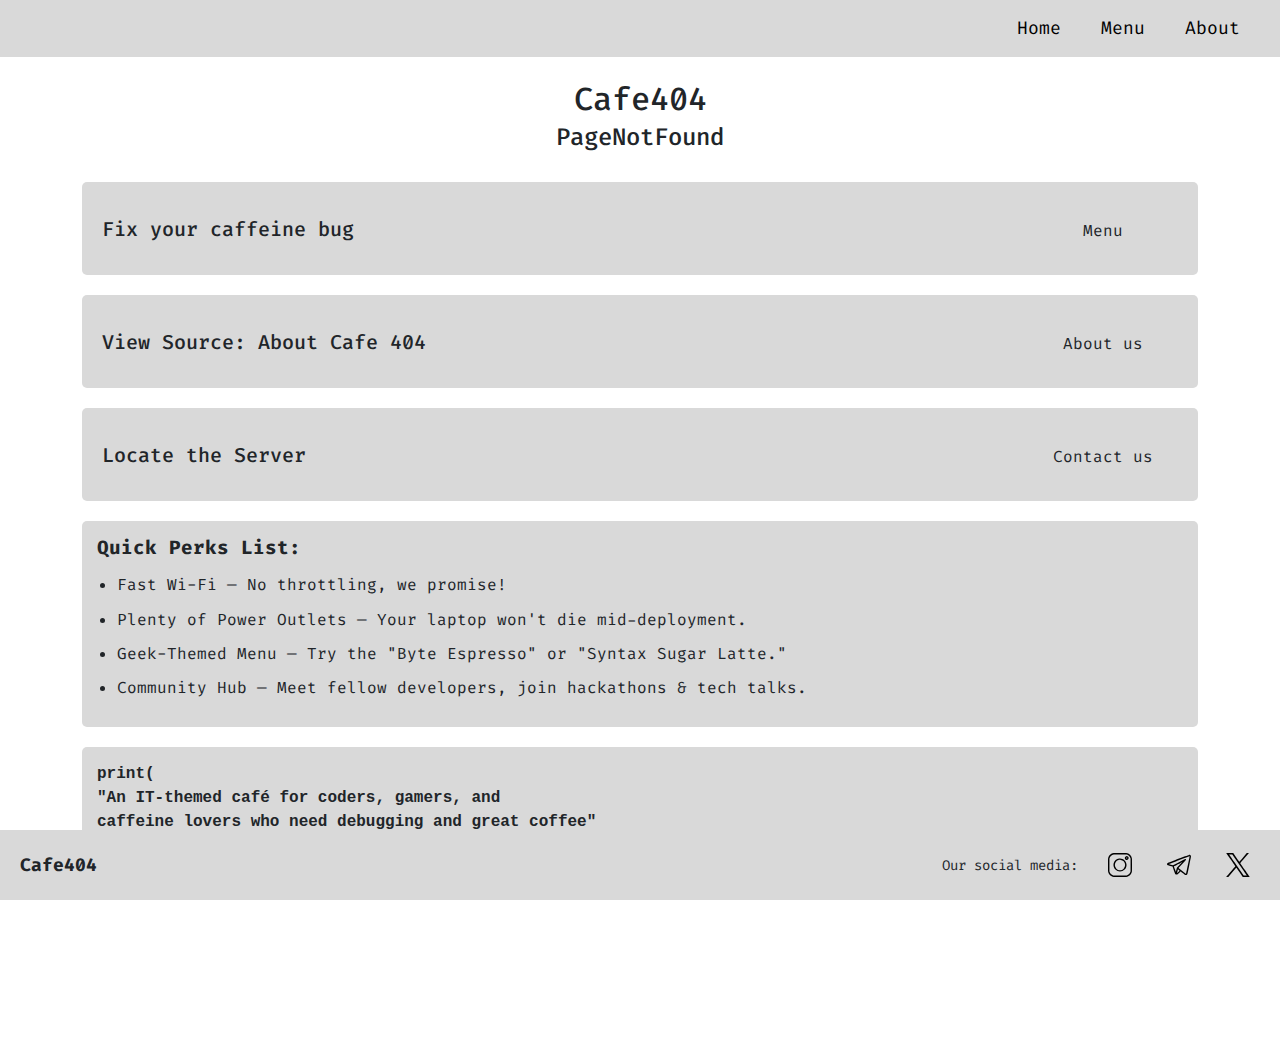
<file: index.html>
<!DOCTYPE html>
<html lang="en">
<head>
  <meta charset="UTF-8" />
  <meta name="viewport" content="width=device-width, initial-scale=1.0" />
  <meta name="description" content="Cafe404 - An IT-themed café for coders, gamers, and caffeine lovers." />
  <title>Cafe404 - Page Not Found</title>
  <link href="https://fonts.googleapis.com/css2?family=Fira+Code&display=swap" rel="stylesheet" />
  <link rel="stylesheet" href="css/style.css" />
  <link rel="icon" href="404.ico" type="image/x-icon" />
  <link href="https://cdn.jsdelivr.net/npm/bootstrap@5.3.0/dist/css/bootstrap.min.css" rel="stylesheet" />
</head>
<body>
  <nav class="mobile-nav">
    <input type="checkbox" id="menu-toggle" class="menu-toggle">
    <label for="menu-toggle" class="hamburger-menu">
      <span></span>
      <span></span>
      <span></span>
    </label>
    <div class="nav-links">
      <a href="index.html">Home</a>
      <a href="menu.html">Menu</a>
      <a href="about.html">About</a>
    </div>
  </nav>

  <header class="top-header">
    <a href="index.html" class="main-page-link">Cafe404</a>
  </header>

  <main class="content">
    <div class="container">
      <header class="page-header">
        <h1>Cafe404</h1>
        <h2 class="mb-4">PageNotFound</h2>
      </header>

      <div class="nav-card">
        <div class="tag-line">Fix your caffeine bug</div>
        <button class="btn mobile-btn" onclick="location.href='menu.html'">Menu</button>
      </div>

      <div class="nav-card">
        <div class="tag-line">View Source: About Cafe 404</div>
        <button class="btn mobile-btn" onclick="location.href='about.html'">About us</button>
      </div>

      <div class="nav-card">
        <div class="tag-line">Locate the Server</div>
        <button class="btn mobile-btn" onclick="location.href='contact.html'">Contact us</button>
      </div>

      <div class="quick-perks">
        <h3>Quick Perks List:</h3>
        <ul>
          <li>Fast Wi-Fi — No throttling, we promise!</li>
          <li>Plenty of Power Outlets — Your laptop won't die mid-deployment.</li>
          <li>Geek-Themed Menu — Try the "Byte Espresso" or "Syntax Sugar Latte."</li>
          <li>Community Hub — Meet fellow developers, join hackathons & tech talks.</li>
        </ul>
      </div>

      <pre class="code-block">
print(
"An IT-themed café for coders, gamers, and
caffeine lovers who need debugging and great coffee"
)       
      </pre>
    </div>
  </main>

  <footer class="footer">
    <div class="footer-logo">Cafe404</div>
    <div class="social-links">
      <span>Our social media:</span>
      <a href="#"> 
        <svg version="1.0" xmlns="http://www.w3.org/2000/svg" width="24" height="24" viewBox="0 0 512.000000 512.000000" preserveAspectRatio="xMidYMid meet">
          <g transform="translate(0.000000,512.000000) scale(0.100000,-0.100000)" fill="#000000" stroke="none">
            <path d="M1218 5109 c-167 -20 -364 -85 -514 -170 -388 -223 -644 -611 -693 -1052 -15 -133 -15 -2521 0 -2654 71 -643 579 -1151 1222 -1222 133 -15 2521 -15 2654 0 643 71 1151 579 1222 1222 15 133 15 2521 0 2654 -71 643 -579 1151 -1222 1222 -118 13 -2554 13 -2669 0z m2773 -321 c208 -57 368 -148 508 -289 141 -140 232 -300 290 -508 l26 -96 0 -1335 0 -1335 -26 -96 c-58 -208 -149 -368 -290 -508 -140 -141 -300 -232 -508 -290 l-96 -26 -1335 0 -1335 0 -96 26 c-208 58 -368 149 -508 290 -141 140 -232 300 -290 508 l-26 96 0 1335 0 1335 26 96 c58 208 149 368 289 508 166 166 385 276 615 310 33 5 645 8 1360 7 l1300 -1 96 -27z"/>
            <path d="M3945 4453 c-244 -34 -410 -271 -351 -501 41 -163 145 -266 307 -308 275 -70 545 179 499 460 -25 157 -140 289 -290 334 -44 13 -125 20 -165 15z m112 -319 c54 -34 63 -117 18 -164 -37 -38 -82 -47 -128 -25 -70 33 -85 125 -29 177 41 39 89 43 139 12z"/>
            <path d="M2367 3945 c-553 -76 -1020 -492 -1161 -1037 -124 -477 15 -981 368 -1334 550 -550 1422 -550 1972 0 550 550 550 1422 0 1972 -316 315 -739 459 -1179 399z m353 -300 c240 -36 444 -139 615 -310 431 -430 431 -1120 0 -1550 -430 -431 -1120 -431 -1550 0 -431 430 -431 1120 0 1550 249 249 591 363 935 310z"/>
          </g>
        </svg>
      </a>
      <a href="#">
        <svg version="1.0" xmlns="http://www.w3.org/2000/svg" width="24" height="24" viewBox="0 0 512.000000 512.000000" preserveAspectRatio="xMidYMid meet">
          <g transform="translate(0.000000,512.000000) scale(0.100000,-0.100000)" fill="#000000" stroke="none">
            <path d="M4665 4716 c-27 -8 -403 -149 -835 -314 -432 -165 -1413 -539 -2180 -832 -767 -293 -1424 -546 -1459 -563 -69 -33 -140 -96 -166 -146 -25 -50 -30 -121 -11 -179 21 -62 97 -137 176 -174 30 -14 265 -86 522 -159 l467 -134 251 -720 c166 -475 264 -739 286 -777 43 -70 111 -132 184 -167 48 -23 68 -26 155 -26 84 0 109 4 152 24 83 37 122 69 423 346 156 143 286 260 291 260 4 0 189 -146 411 -325 221 -178 425 -339 451 -357 109 -74 272 -93 379 -45 90 39 176 138 213 242 9 25 179 846 378 1825 328 1618 361 1789 361 1875 -1 162 -56 260 -180 321 -78 38 -186 48 -269 25z m143 -298 c7 -7 12 -26 12 -43 0 -52 -720 -3588 -738 -3624 -46 -94 -70 -82 -420 199 -957 769 -1187 957 -1187 967 0 6 349 381 775 834 426 452 783 835 793 850 24 37 24 110 0 152 -20 35 -92 77 -131 77 -26 0 -141 -58 -1660 -834 l-972 -497 -450 128 c-247 70 -450 130 -450 133 0 3 289 115 643 249 353 135 847 323 1097 419 250 95 595 227 765 292 361 138 1823 695 1845 703 27 10 66 7 78 -5z m-1645 -1320 c-200 -210 -1037 -1104 -1047 -1121 -8 -12 -60 -209 -117 -437 -56 -228 -104 -420 -108 -427 -3 -6 -97 250 -209 569 -111 320 -201 582 -200 583 5 4 962 492 1323 675 198 101 364 187 370 191 5 5 14 9 19 9 6 0 -8 -19 -31 -42z m-650 -1607 c92 -74 167 -137 166 -140 -1 -9 -530 -493 -534 -489 -2 2 37 165 86 363 48 198 91 370 94 383 3 13 9 22 13 20 4 -2 83 -63 175 -137z"/>
          </g>
        </svg>
      </a>
      <a href="#">
        <svg version="1.0" xmlns="http://www.w3.org/2000/svg" width="24" height="24" viewBox="0 0 512.000000 512.000000" preserveAspectRatio="xMidYMid meet">
          <g transform="translate(0.000000,512.000000) scale(0.100000,-0.100000)" fill="#000000" stroke="none">
            <path d="M75 5093 c10 -16 448 -653 973 -1418 525 -765 955 -1395 955 -1400 0 -6 -431 -512 -959 -1126 -527 -613 -965 -1123 -973 -1132 -13 -16 1 -17 206 -17 l220 0 849 987 c467 542 854 988 859 989 6 2 316 -442 689 -986 l679 -990 744 0 c705 0 743 1 734 18 -5 9 -460 672 -1010 1472 -550 800 -1001 1457 -1001 1460 0 4 418 492 929 1085 l928 1080 -215 3 c-177 2 -218 0 -231 -12 -9 -8 -374 -431 -811 -939 -437 -509 -798 -923 -802 -921 -4 3 -296 425 -649 939 l-642 935 -745 0 -744 0 17 -27z m2815 -2529 c855 -1224 1557 -2229 1558 -2235 3 -6 -118 -8 -334 -7 l-338 3 -1558 2228 c-857 1226 -1558 2231 -1558 2233 0 2 152 4 338 4 l337 -1 1555 -2225z"/>
          </g>
        </svg>
      </a>
    </div>
  </footer>
</body>
</html>
</file>
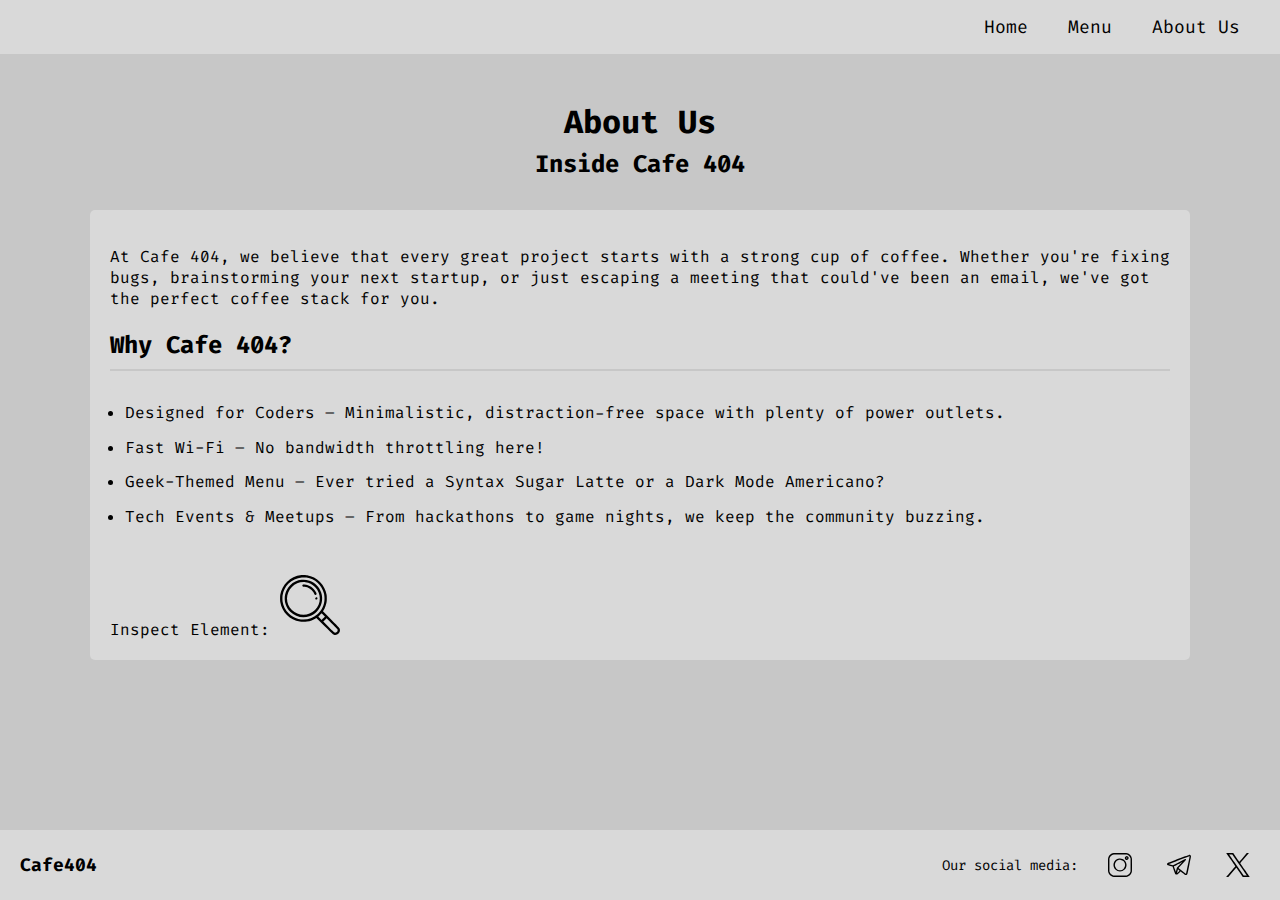
<file: about.html>
<!DOCTYPE html>
<html lang="en">
<head>
  <meta charset="UTF-8" />
  <meta name="viewport" content="width=device-width, initial-scale=1.0" />
  <meta name="description" content="Cafe404 - An IT-themed café for coders, gamers, and caffeine lovers." />
  <title>Cafe404 - About Us</title>
  <link href="https://fonts.googleapis.com/css2?family=Fira+Code&display=swap" rel="stylesheet">
  <link rel="stylesheet" href="css/style.css" />
  <link rel="icon" href="404.ico" type="image/x-icon" />
</head>
<body>
  <nav class="mobile-nav">
    <input type="checkbox" id="menu-toggle" class="menu-toggle">
    <label for="menu-toggle" class="hamburger-menu">
      <span></span>
      <span></span>
      <span></span>
    </label>
    <div class="nav-links">
      <a href="index.html">Home</a>
      <a href="menu.html">Menu</a>
      <a href="about.html">About Us</a>
    </div>
  </nav>

  <header class="top-header">
    <a href="index.html" class="main-page-link">Cafe404</a>
  </header>
  
  <div class="content">
    <div class="container">
      <div class="page-header">
        <h1>About Us</h1>
        <h2>Inside Cafe 404</h2>
      </div>
      
      <div class="menu-section">
        <p>
          At Cafe 404, we believe that every great project starts with
          a strong cup of coffee. Whether you're fixing bugs,
          brainstorming your next startup, or just escaping a meeting
          that could've been an email, we've got the perfect coffee
          stack for you.
        </p>
        
        <h2>Why Cafe 404?</h2>
        <ul class="quick-perks">
          <li>
            Designed for Coders – Minimalistic, distraction-free space with
            plenty of power outlets.
          </li>
          <li>
            Fast Wi-Fi – No bandwidth throttling here!
          </li>
          <li>
            Geek-Themed Menu – Ever tried a Syntax Sugar Latte or a Dark Mode
            Americano?
          </li>
          <li>
            Tech Events & Meetups – From hackathons to game nights, we keep
            the community buzzing.
          </li>
        </ul>
        
        <div class="inspect-element">
          Inspect Element:
          <span class="magnifier">
            <svg xmlns="http://www.w3.org/2000/svg" width="60" height="60" viewBox="0 0 512.000000 512.000000" preserveAspectRatio="xMidYMid meet">
              <g transform="translate(0.000000,512.000000) scale(0.100000,-0.100000)" fill="#000000" stroke="none">
                <path d="M1830 5114 c-514 -63 -902 -246 -1240 -584 -304 -304 -491 -669 -567 -1105 -24 -139 -24 -471 0 -610 76 -436 263 -801 567 -1105 304 -304 669 -491 1105 -567 139 -24 471 -24 610 0 275 48 530 142 733 270 l64 40 691 -691 c746 -744 729 -729 861 -753 265 -49 506 192 457 457 -24 132 -9 115 -753 861 l-691 691 40 64 c128 203 222 458 270 733 24 139 24 471 0 610 -76 436 -263 801 -567 1105 -302 303 -674 494 -1100 565 -91 16 -407 28 -480 19z m431 -214 c722 -109 1309 -641 1483 -1345 34 -138 45 -224 52 -383 22 -516 -206 -1046 -601 -1394 -452 -399 -1047 -546 -1630 -402 -319 79 -600 239 -835 474 -277 277 -448 617 -511 1015 -16 103 -16 407 0 510 63 398 234 738 511 1015 308 308 676 478 1135 524 66 7 316 -2 396 -14z m1433 -3189 l139 -140 -69 -73 c-38 -41 -102 -105 -142 -143 l-73 -69 -141 141 -140 141 138 140 c77 77 141 141 144 141 3 1 68 -62 144 -138z m1194 -1205 c23 -33 27 -50 27 -106 0 -54 -5 -73 -25 -103 -53 -78 -140 -111 -230 -87 -41 11 -90 57 -507 472 l-461 460 141 143 142 143 443 -442 c243 -242 455 -459 470 -480z"/>
                <path d="M1834 4710 c-361 -38 -704 -202 -963 -461 -431 -431 -579 -1063 -384 -1639 80 -237 208 -442 384 -619 431 -431 1063 -579 1639 -384 237 80 442 208 619 384 431 431 579 1063 384 1639 -160 474 -529 843 -1003 1003 -220 75 -450 101 -676 77z m350 -205 c309 -41 577 -174 802 -399 550 -550 550 -1422 0 -1972 -550 -550 -1422 -550 -1972 0 -550 550 -550 1422 0 1972 315 314 734 457 1170 399z"/>
                <path d="M1964 4311 c-32 -14 -64 -60 -64 -92 0 -38 44 -87 83 -93 18 -3 76 -10 129 -15 291 -32 551 -192 725 -446 12 -17 41 -71 66 -120 25 -50 54 -98 64 -106 47 -41 124 -24 148 34 17 42 8 81 -43 182 -191 381 -580 639 -997 660 -49 3 -100 1 -111 -4z"/>
                <path d="M3064 3210 c-32 -13 -64 -59 -64 -91 0 -40 46 -88 91 -95 31 -5 42 -1 70 24 28 25 34 37 34 72 0 35 -6 47 -33 71 -33 29 -60 35 -98 19z"/>
              </g>
            </svg>
          </span>
        </div>
      </div>
    </div>
  </div>

  <footer class="footer">
    <div class="footer-logo">Cafe404</div>
    <div class="social-links">
      <span>Our social media:</span>
      <a href="#">
        <svg xmlns="http://www.w3.org/2000/svg" width="24" height="24" viewBox="0 0 512 512" preserveAspectRatio="xMidYMid meet">
          <g transform="translate(0.000000,512.000000) scale(0.100000,-0.100000)" fill="#000000" stroke="none">
            <path d="M1218 5109 c-167 -20 -364 -85 -514 -170 -388 -223 -644 -611 -693 -1052 -15 -133 -15 -2521 0 -2654 71 -643 579 -1151 1222 -1222 133 -15 2521 -15 2654 0 643 71 1151 579 1222 1222 15 133 15 2521 0 2654 -71 643 -579 1151 -1222 1222 -118 13 -2554 13 -2669 0z m2773 -321 c208 -57 368 -148 508 -289 141 -140 232 -300 290 -508 l26 -96 0 -1335 0 -1335 -26 -96 c-58 -208 -149 -368 -290 -508 -140 -141 -300 -232 -508 -290 l-96 -26 -1335 0 -1335 0 -96 26 c-208 58 -368 149 -508 290 -141 140 -232 300 -290 508 l-26 96 0 1335 0 1335 26 96 c58 208 149 368 289 508 166 166 385 276 615 310 33 5 645 8 1360 7 l1300 -1 96 -27z"/>
            <path d="M3945 4453 c-244 -34 -410 -271 -351 -501 41 -163 145 -266 307 -308 275 -70 545 179 499 460 -25 157 -140 289 -290 334 -44 13 -125 20 -165 15z m112 -319 c54 -34 63 -117 18 -164 -37 -38 -82 -47 -128 -25 -70 33 -85 125 -29 177 41 39 89 43 139 12z"/>
            <path d="M2367 3945 c-553 -76 -1020 -492 -1161 -1037 -124 -477 15 -981 368 -1334 550 -550 1422 -550 1972 0 550 550 550 1422 0 1972 -316 315 -739 459 -1179 399z m353 -300 c240 -36 444 -139 615 -310 431 -430 431 -1120 0 -1550 -430 -431 -1120 -431 -1550 0 -431 430 -431 1120 0 1550 249 249 591 363 935 310z"/>
          </g>
        </svg>
      </a>
      <a href="#">
        <svg xmlns="http://www.w3.org/2000/svg" width="24" height="24" viewBox="0 0 512 512" preserveAspectRatio="xMidYMid meet">
          <g transform="translate(0.000000,512.000000) scale(0.100000,-0.100000)" fill="#000000" stroke="none">
            <path d="M4665 4716 c-27 -8 -403 -149 -835 -314 -432 -165 -1413 -539 -2180 -832 -767 -293 -1424 -546 -1459 -563 -69 -33 -140 -96 -166 -146 -25 -50 -30 -121 -11 -179 21 -62 97 -137 176 -174 30 -14 265 -86 522 -159 l467 -134 251 -720 c166 -475 264 -739 286 -777 43 -70 111 -132 184 -167 48 -23 68 -26 155 -26 84 0 109 4 152 24 83 37 122 69 423 346 156 143 286 260 291 260 4 0 189 -146 411 -325 221 -178 425 -339 451 -357 109 -74 272 -93 379 -45 90 39 176 138 213 242 9 25 179 846 378 1825 328 1618 361 1789 361 1875 -1 162 -56 260 -180 321 -78 38 -186 48 -269 25z m143 -298 c7 -7 12 -26 12 -43 0 -52 -720 -3588 -738 -3624 -46 -94 -70 -82 -420 199 -957 769 -1187 957 -1187 967 0 6 349 381 775 834 426 452 783 835 793 850 24 37 24 110 0 152 -20 35 -92 77 -131 77 -26 0 -141 -58 -1660 -834 l-972 -497 -450 128 c-247 70 -450 130 -450 133 0 3 289 115 643 249 353 135 847 323 1097 419 250 95 595 227 765 292 361 138 1823 695 1845 703 27 10 66 7 78 -5z m-1645 -1320 c-200 -210 -1037 -1104 -1047 -1121 -8 -12 -60 -209 -117 -437 -56 -228 -104 -420 -108 -427 -3 -6 -97 250 -209 569 -111 320 -201 582 -200 583 5 4 962 492 1323 675 198 101 364 187 370 191 5 5 14 9 19 9 6 0 -8 -19 -31 -42z m-650 -1607 c92 -74 167 -137 166 -140 -1 -9 -530 -493 -534 -489 -2 2 37 165 86 363 48 198 91 370 94 383 3 13 9 22 13 20 4 -2 83 -63 175 -137z"/>
          </g>
        </svg>
      </a>
      <a href="#">
        <svg xmlns="http://www.w3.org/2000/svg" width="24" height="24" viewBox="0 0 512 512" preserveAspectRatio="xMidYMid meet">
          <g transform="translate(0.000000,512.000000) scale(0.100000,-0.100000)" fill="#000000" stroke="none">
            <path d="M75 5093 c10 -16 448 -653 973 -1418 525 -765 955 -1395 955 -1400 0 -6 -431 -512 -959 -1126 -527 -613 -965 -1123 -973 -1132 -13 -16 1 -17 206 -17 l220 0 849 987 c467 542 854 988 859 989 6 2 316 -442 689 -986 l679 -990 744 0 c705 0 743 1 734 18 -5 9 -460 672 -1010 1472 -550 800 -1001 1457 -1001 1460 0 4 418 492 929 1085 l928 1080 -215 3 c-177 2 -218 0 -231 -12 -9 -8 -374 -431 -811 -939 -437 -509 -798 -923 -802 -921 -4 3 -296 425 -649 939 l-642 935 -745 0 -744 0 17 -27z m2815 -2529 c855 -1224 1557 -2229 1558 -2235 3 -6 -118 -8 -334 -7 l-338 3 -1558 2228 c-857 1226 -1558 2231 -1558 2233 0 2 152 4 338 4 l337 -1 1555 -2225z"/>
          </g>
        </svg>
      </a>
    </div>
  </footer>
</body>
</html>
</file>
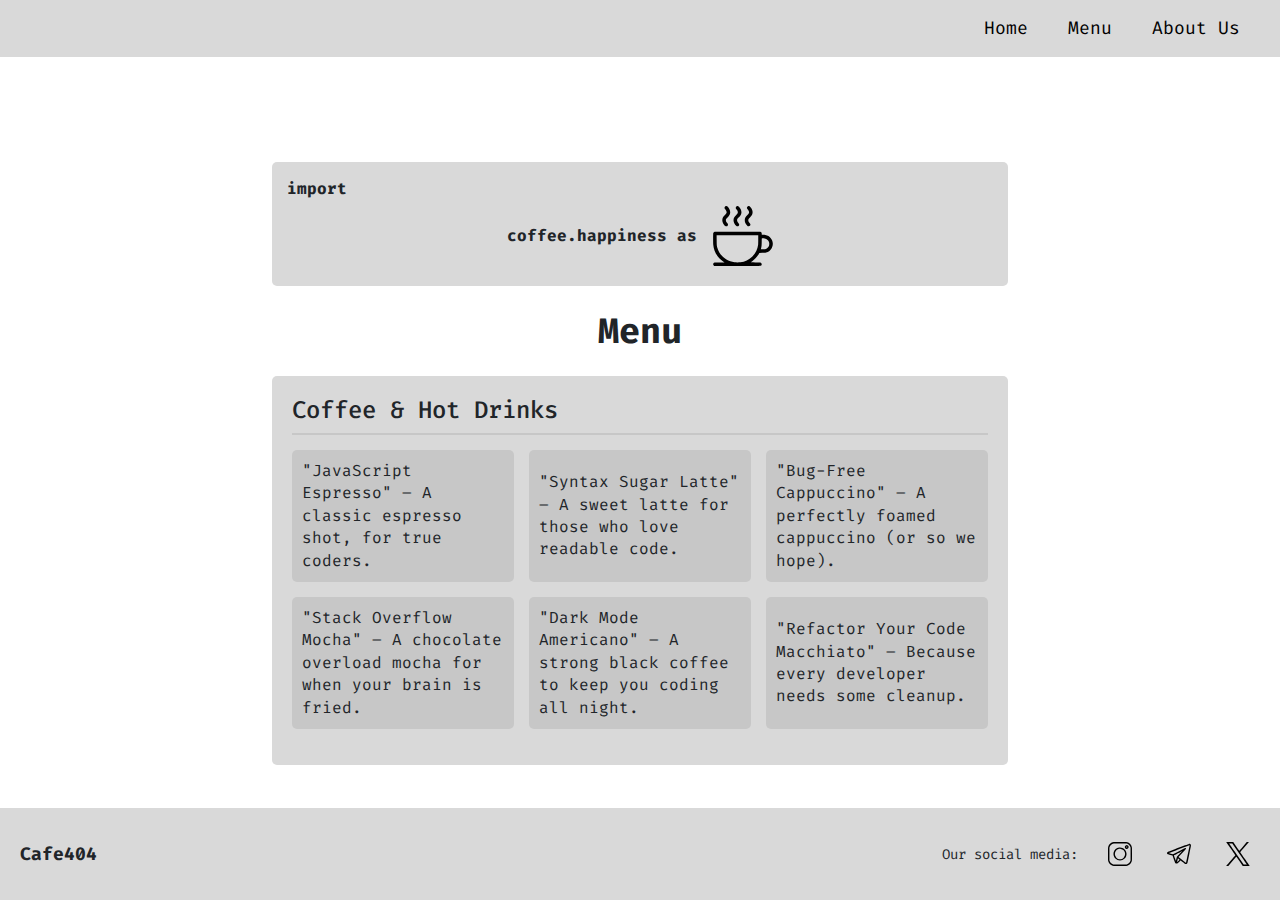
<file: menu.html>
<!DOCTYPE html>
<html lang="en">
<head>
  <meta charset="UTF-8" />
  <meta name="viewport" content="width=device-width, initial-scale=1.0" />
  <meta name="description" content="Cafe404 - An IT-themed café for coders, gamers, and caffeine lovers." />
  <title>Cafe404 - Menu</title>
  <link href="https://fonts.googleapis.com/css2?family=Fira+Code&display=swap" rel="stylesheet">
  <link rel="stylesheet" href="css/style.css" />
  <link rel="icon" href="404.ico" type="image/x-icon" />
  <link href="https://cdn.jsdelivr.net/npm/bootstrap@5.3.0/dist/css/bootstrap.min.css" rel="stylesheet">
</head>
<body class="d-flex flex-column min-vh-100">
  <nav class="mobile-nav">
    <input type="checkbox" id="menu-toggle" class="menu-toggle">
    <label for="menu-toggle" class="hamburger-menu">
      <span></span>
      <span></span>
      <span></span>
    </label>
    <div class="nav-links">
      <a href="index.html">Home</a>
      <a href="menu.html">Menu</a>
      <a href="about.html">About Us</a>
    </div>
  </nav>

  <!-- Header (for desktop/tablet) -->
  <header class="top-header">
    <a href="index.html" class="main-page-link">Cafe404</a>
  </header>

  <main class="flex-grow-1">
    <div class="container mt-5 pt-4">
      <div class="row justify-content-center">
        <div class="col-12 col-md-8 text-center">
          <div class="import-section mb-4">
            <div class="code-line">import</div>
            <div class="code-line d-flex justify-content-center align-items-center">
              <span class="me-3">coffee.happiness as</span>
              <div class="coffee-cup">
                <svg xmlns="http://www.w3.org/2000/svg" width="60" height="60" viewBox="0 0 512.000000 512.000000" preserveAspectRatio="xMidYMid meet"> <g transform="translate(0.000000,512.000000) scale(0.100000,-0.100000)" fill="#000000" stroke="none"> <path d="M1058 5099 c-65 -34 -97 -128 -64 -190 8 -15 38 -56 68 -90 99 -117 127 -234 79 -328 -12 -24 -67 -86 -122 -139 -169 -163 -222 -266 -223 -437 0 -84 4 -113 28 -180 43 -124 149 -281 220 -324 80 -49 177 -27 216 50 37 72 25 123 -51 208 -106 118 -139 244 -90 340 12 24 67 86 122 139 152 146 211 252 225 401 13 140 -52 320 -167 458 -89 109 -159 136 -241 92z"/> <path d="M2020 5101 c-50 -26 -80 -74 -80 -128 0 -54 8 -69 74 -148 69 -80 99 -145 104 -220 6 -85 -20 -136 -116 -226 -184 -173 -252 -300 -252 -469 0 -156 100 -369 225 -479 73 -64 165 -62 224 4 61 70 51 139 -34 237 -78 89 -109 158 -109 238 0 44 6 76 18 99 10 19 71 87 135 150 148 147 199 239 216 392 17 150 -76 369 -212 501 -73 71 -127 85 -193 49z"/> <path d="M2990 5109 c-67 -27 -110 -107 -92 -173 6 -18 37 -67 70 -107 76 -94 103 -148 109 -220 8 -87 -24 -147 -138 -251 -162 -148 -229 -279 -229 -448 0 -159 72 -322 199 -452 58 -58 72 -67 113 -73 104 -15 190 77 168 182 -4 17 -34 64 -67 105 -76 92 -104 147 -110 218 -8 89 19 138 142 258 163 157 215 254 223 417 7 144 -41 283 -142 414 -100 128 -164 162 -246 130z"/> <path d="M105 2906 c-37 -16 -70 -52 -84 -89 -14 -37 -15 -853 0 -1007 53 -586 364 -1102 873 -1449 l90 -61 -428 0 c-405 0 -429 -1 -465 -20 -27 -13 -46 -33 -61 -65 -35 -72 -17 -137 54 -189 l27 -21 1967 -3 c1857 -2 1969 -1 2002 15 107 54 107 212 0 265 -32 16 -76 18 -460 18 -337 1 -422 3 -408 13 9 7 58 41 109 77 241 169 466 417 599 660 l35 65 245 7 c201 5 259 10 325 27 220 58 392 193 494 390 239 459 -37 1017 -547 1106 -46 8 -136 15 -198 15 l-114 0 0 79 c0 90 -20 131 -80 162 -33 18 -106 19 -1990 19 -1607 -1 -1960 -3 -1985 -14z m3755 -648 c0 -200 -5 -403 -10 -453 -46 -395 -213 -725 -510 -1008 -273 -259 -614 -422 -1005 -478 -114 -16 -383 -16 -500 0 -709 99 -1289 591 -1465 1242 -46 170 -52 237 -57 657 l-5 402 1776 0 1776 0 0 -362z m545 92 c95 -14 184 -58 254 -125 97 -93 144 -202 143 -337 -1 -170 -89 -316 -245 -406 -69 -40 -143 -52 -315 -52 l-161 0 15 48 c44 145 57 260 61 562 2 162 6 301 8 308 5 15 139 16 240 2z"/> </g> </svg>
              </div>
            </div>
          </div>

          <h1 class="menu-title mb-4">Menu</h1>

          <div class="menu-section text-start">
            <h2>Coffee & Hot Drinks</h2>
            <ul class="menu-items">
              <li>
                "JavaScript Espresso" – A classic espresso shot, for true coders.
              </li>
              <li>
                "Syntax Sugar Latte" – A sweet latte for those who love readable code.
              </li>
              <li>
                "Bug-Free Cappuccino" – A perfectly foamed cappuccino (or so we hope).
              </li>
              <li>
                "Stack Overflow Mocha" – A chocolate overload mocha for when your brain is fried.
              </li>
              <li>
                "Dark Mode Americano" – A strong black coffee to keep you coding all night.
              </li>
              <li>
                "Refactor Your Code Macchiato" – Because every developer needs some cleanup.
              </li>
            </ul>
          </div>
        </div>
      </div>
    </div>
  </main>

  <footer class="footer py-4 text-center">
    <div class="footer-logo">Cafe404</div>
    <div class="social-links">
      <span>Our social media:</span>
      <a href="#"> 
        <svg version="1.0" xmlns="http://www.w3.org/2000/svg" width="24" height="24" viewBox="0 0 512.000000 512.000000" preserveAspectRatio="xMidYMid meet">
          <g transform="translate(0.000000,512.000000) scale(0.100000,-0.100000)" fill="#000000" stroke="none">
            <path d="M1218 5109 c-167 -20 -364 -85 -514 -170 -388 -223 -644 -611 -693 -1052 -15 -133 -15 -2521 0 -2654 71 -643 579 -1151 1222 -1222 133 -15 2521 -15 2654 0 643 71 1151 579 1222 1222 15 133 15 2521 0 2654 -71 643 -579 1151 -1222 1222 -118 13 -2554 13 -2669 0z m2773 -321 c208 -57 368 -148 508 -289 141 -140 232 -300 290 -508 l26 -96 0 -1335 0 -1335 -26 -96 c-58 -208 -149 -368 -290 -508 -140 -141 -300 -232 -508 -290 l-96 -26 -1335 0 -1335 0 -96 26 c-208 58 -368 149 -508 290 -141 140 -232 300 -290 508 l-26 96 0 1335 0 1335 26 96 c58 208 149 368 289 508 166 166 385 276 615 310 33 5 645 8 1360 7 l1300 -1 96 -27z"/>
            <path d="M3945 4453 c-244 -34 -410 -271 -351 -501 41 -163 145 -266 307 -308 275 -70 545 179 499 460 -25 157 -140 289 -290 334 -44 13 -125 20 -165 15z m112 -319 c54 -34 63 -117 18 -164 -37 -38 -82 -47 -128 -25 -70 33 -85 125 -29 177 41 39 89 43 139 12z"/>
            <path d="M2367 3945 c-553 -76 -1020 -492 -1161 -1037 -124 -477 15 -981 368 -1334 550 -550 1422 -550 1972 0 550 550 550 1422 0 1972 -316 315 -739 459 -1179 399z m353 -300 c240 -36 444 -139 615 -310 431 -430 431 -1120 0 -1550 -430 -431 -1120 -431 -1550 0 -431 430 -431 1120 0 1550 249 249 591 363 935 310z"/>
          </g>
        </svg>
      </a>
      <a href="#">
        <svg version="1.0" xmlns="http://www.w3.org/2000/svg" width="24" height="24" viewBox="0 0 512.000000 512.000000" preserveAspectRatio="xMidYMid meet">
          <g transform="translate(0.000000,512.000000) scale(0.100000,-0.100000)" fill="#000000" stroke="none">
            <path d="M4665 4716 c-27 -8 -403 -149 -835 -314 -432 -165 -1413 -539 -2180 -832 -767 -293 -1424 -546 -1459 -563 -69 -33 -140 -96 -166 -146 -25 -50 -30 -121 -11 -179 21 -62 97 -137 176 -174 30 -14 265 -86 522 -159 l467 -134 251 -720 c166 -475 264 -739 286 -777 43 -70 111 -132 184 -167 48 -23 68 -26 155 -26 84 0 109 4 152 24 83 37 122 69 423 346 156 143 286 260 291 260 4 0 189 -146 411 -325 221 -178 425 -339 451 -357 109 -74 272 -93 379 -45 90 39 176 138 213 242 9 25 179 846 378 1825 328 1618 361 1789 361 1875 -1 162 -56 260 -180 321 -78 38 -186 48 -269 25z m143 -298 c7 -7 12 -26 12 -43 0 -52 -720 -3588 -738 -3624 -46 -94 -70 -82 -420 199 -957 769 -1187 957 -1187 967 0 6 349 381 775 834 426 452 783 835 793 850 24 37 24 110 0 152 -20 35 -92 77 -131 77 -26 0 -141 -58 -1660 -834 l-972 -497 -450 128 c-247 70 -450 130 -450 133 0 3 289 115 643 249 353 135 847 323 1097 419 250 95 595 227 765 292 361 138 1823 695 1845 703 27 10 66 7 78 -5z m-1645 -1320 c-200 -210 -1037 -1104 -1047 -1121 -8 -12 -60 -209 -117 -437 -56 -228 -104 -420 -108 -427 -3 -6 -97 250 -209 569 -111 320 -201 582 -200 583 5 4 962 492 1323 675 198 101 364 187 370 191 5 5 14 9 19 9 6 0 -8 -19 -31 -42z m-650 -1607 c92 -74 167 -137 166 -140 -1 -9 -530 -493 -534 -489 -2 2 37 165 86 363 48 198 91 370 94 383 3 13 9 22 13 20 4 -2 83 -63 175 -137z"/>
          </g>
        </svg>
      </a>
      <a href="#">
        <svg version="1.0" xmlns="http://www.w3.org/2000/svg" width="24" height="24" viewBox="0 0 512.000000 512.000000" preserveAspectRatio="xMidYMid meet">
          <g transform="translate(0.000000,512.000000) scale(0.100000,-0.100000)" fill="#000000" stroke="none">
            <path d="M75 5093 c10 -16 448 -653 973 -1418 525 -765 955 -1395 955 -1400 0 -6 -431 -512 -959 -1126 -527 -613 -965 -1123 -973 -1132 -13 -16 1 -17 206 -17 l220 0 849 987 c467 542 854 988 859 989 6 2 316 -442 689 -986 l679 -990 744 0 c705 0 743 1 734 18 -5 9 -460 672 -1010 1472 -550 800 -1001 1457 -1001 1460 0 4 418 492 929 1085 l928 1080 -215 3 c-177 2 -218 0 -231 -12 -9 -8 -374 -431 -811 -939 -437 -509 -798 -923 -802 -921 -4 3 -296 425 -649 939 l-642 935 -745 0 -744 0 17 -27z m2815 -2529 c855 -1224 1557 -2229 1558 -2235 3 -6 -118 -8 -334 -7 l-338 3 -1558 2228 c-857 1226 -1558 2231 -1558 2233 0 2 152 4 338 4 l337 -1 1555 -2225z"/>
          </g>
        </svg>
      </a>
    </div>
  </footer>
</body>
</html>
</file>
<file: css/style.css>
/* Mobile-optimized CSS for Cafe404 website */
* {
  box-sizing: border-box;
  font-family: 'Fira Code', 'Courier New', monospace;
}

body {
  background-color: #c7c7c7;
  color: #000;
  margin: 0;
  padding: 0;
  min-height: 100vh;
  font-size: 16px;
  position: relative;
  padding-bottom: 140px;
  padding-top: 60px;
}

h1, h2 {
  font-weight: bold;
}

/* Mobile Navigation */
.mobile-nav {
  position: fixed;
  top: 0;
  left: 0;
  width: 100%;
  z-index: 1001;
  background-color: #d9d9d9;
}

.menu-toggle {
  position: absolute;
  top: -9999px;
  left: -9999px;
}

.hamburger-menu {
  display: block;
  position: absolute;
  top: 15px;
  right: 20px;
  width: 30px;
  height: 22px;
  cursor: pointer;
  z-index: 1002;
}

.hamburger-menu span {
  display: block;
  width: 100%;
  height: 3px;
  background-color: #000;
  margin-bottom: 6px;
  transition: transform 0.3s, opacity 0.3s;
}

.menu-toggle:checked ~ .hamburger-menu span:nth-child(1) {
  transform: translateY(9px) rotate(45deg);
}

.menu-toggle:checked ~ .hamburger-menu span:nth-child(2) {
  opacity: 0;
}

.menu-toggle:checked ~ .hamburger-menu span:nth-child(3) {
  transform: translateY(-9px) rotate(-45deg);
}

.nav-links {
  position: fixed;
  top: 0;
  left: 0;
  width: 100%;
  height: 0;
  background-color: #d9d9d9;
  overflow: hidden;
  display: flex;
  flex-direction: column;
  align-items: center;
  transition: height 0.3s ease;
  z-index: 1000;
}

.menu-toggle:checked ~ .nav-links {
  height: 100vh;
  padding-top: 60px;
}

.nav-links a {
  display: block;
  text-decoration: none;
  color: #000;
  font-size: 18px;
  padding: 15px;
  margin: 5px 0;
  width: 100%;
  text-align: center;
}

.nav-links a:active {
  background-color: #c7c7c7;
}

/* Header */
.top-header {
  background-color: #d9d9d9;
  padding: 15px 20px;
  position: fixed;
  top: 0;
  left: 0;
  width: 100%;
  z-index: 999;
  text-align: left;
  height: 50px;
}

.main-page-link {
  text-decoration: none;
  color: #000;
  font-weight: bold;
  font-size: 20px;
}

/* Content Area */
.content {
  padding-top: 20px;
}

.container {
  width: 100%;
  padding: 0 15px;
  margin: 0 auto;
}

.page-header {
  text-align: center;
  margin-bottom: 30px;
}

.page-header h1 {
  font-size: 2rem;
  margin-bottom: 5px;
}

.page-header h2 {
  font-size: 1.5rem;
  margin-top: 0;
}

.nav-card {
  background-color: #d9d9d9;
  padding: 15px;
  margin-bottom: 20px;
  border-radius: 5px;
}

.tag-line {
  font-size: 20px;  
  font-weight: 500;
  margin-bottom: 10px;
}

.mobile-btn {
  background-color: #c7c7c7;
  border: none;
  padding: 15px;
  width: 100%;
  font-size: 18px;
  text-align: center;
  border-radius: 5px;
  margin-top: 5px;
  touch-action: manipulation;
  min-height: 48px; /* Minimum touch target size */
}

/* Quick Perks */
.quick-perks {
  background-color: #d9d9d9;
  padding: 15px;
  margin-bottom: 20px;
  border-radius: 5px;
}

.quick-perks h3 {
  font-size: 1.2rem;
  font-weight: bold;
  margin-bottom: 15px;
}

.quick-perks ul {
  list-style-type: disc;
  padding-left: 20px;
  margin: 0;
}

.quick-perks li {
  margin-bottom: 12px;
  line-height: 1.4;
}

/* Code Block */
.code-block {
  background-color: #d9d9d9;
  padding: 15px;
  font-size: 14px;
  font-weight: bold;
  font-family: 'Courier New', Courier, monospace;
  text-align: left;
  margin-bottom: 80px;
  overflow-x: auto;
  white-space: pre-wrap;
  border-radius: 5px;
}

.footer {
  background-color: #d9d9d9;
  position: fixed;
  bottom: 0;
  width: 100%;
  padding: 15px;
  display: flex;
  flex-direction: column;
  align-items: center;
  z-index: 999;
  height: auto; 
  min-height: 120px;
}

.footer-logo {
  font-size: 18px;
  font-weight: bold;
  margin-bottom: 10px;
}

.social-links {
  display: flex;
  align-items: center;
  justify-content: center;
  flex-wrap: wrap;
  gap: 10px;
}

.social-links span {
  font-size: 14px;
  margin-right: 5px;
}

.social-links a {
  display: flex;
  align-items: center;
  justify-content: center;
  min-width: 44px;
  min-height: 44px; /* Minimum touch target size */
  text-decoration: none;
  color: inherit;
}

@media (min-width: 576px) {
  .container {
    max-width: 540px;
    padding: 0 20px;
  }
  
  body {
    padding-bottom: 100px;
  }
  
  .footer {
    flex-direction: row;
    justify-content: space-between;
    padding: 10px 20px;
    min-height: 70px;
  }
  
  .footer-logo {
    margin-bottom: 0;
  }
  
  .social-links {
    gap: 15px;
  }
  
  .nav-card {
    padding: 20px;
  }
  
  .code-block {
    font-size: 16px;
    margin-bottom: 60px; /* Less margin needed on larger screens */
  }
}

/* Medium screens */
@media (min-width: 768px) {
  .container {
    max-width: 720px;
  }
  
  .hamburger-menu {
    display: none;
  }
  
  .nav-links {
    position: static;
    height: auto;
    flex-direction: row;
    justify-content: flex-end;
    padding: 0 20px;
    background-color: transparent;
  }
  
  .nav-links a {
    width: auto;
    padding: 15px 20px;
    margin: 0;
  }
  
  .top-header {
    display: flex;
    justify-content: space-between;
    align-items: center;
  }
  
  .content {
    display: flex;
    flex-direction: column;
    gap: 20px;
  }
  
  .mobile-btn {
    width: auto;
    min-width: 150px;
    float: right;
  }
}

/* Large screens */
@media (min-width: 992px) {
  .container {
    max-width: 960px;
  }
  
  .nav-card {
    display: flex;
    justify-content: space-between;
    align-items: center;
  }
  
  .tag-line {
    margin-bottom: 0;
  }
}

/* Extra Large screens */
@media (min-width: 1200px) {
  .container {
    max-width: 1140px;
  }
}

.coffee-cup svg {
  width: 40px;
  height: 40px;
  transition: transform 0.3s ease;
}

@media (min-width: 576px) {
  .coffee-cup svg {
    width: 60px;
    height: 60px;
  }
}

/* Import Section styling */
.import-section {
  background-color: #d9d9d9;
  padding: 15px;
  border-radius: 5px;
  margin-top: 70px;
}

.code-line {
  font-family: 'Fira Code', monospace;
  font-weight: bold;
  text-align: left;
  margin-bottom: 5px;
}

/* Menu Title and Section */
.menu-title {
  font-size: 1.8rem;
  margin-top: 20px;
  font-weight: bold;
}

.menu-section {
  background-color: #d9d9d9;
  padding: 15px;
  border-radius: 5px;
  margin-bottom: 30px;
}

.menu-section h2 {
  font-size: 1.5rem;
  margin-bottom: 15px;
  border-bottom: 2px solid #c7c7c7;
  padding-bottom: 8px;
}

.menu-items {
  list-style-type: none;
  padding: 0;
}

.menu-items li {
  margin-bottom: 15px;
  padding: 10px;
  background-color: #c7c7c7;
  border-radius: 5px;
  font-size: 14px;
  line-height: 1.4;
}

/* Touch optimization - ensure proper spacing and touch targets */
.menu-items li {
  min-height: 44px;
  display: flex;
  align-items: center;
}

/* Media Queries Refinements */
@media (min-width: 576px) {
  .menu-items li {
    font-size: 16px;
  }
  
  .menu-section {
    padding: 20px;
  }
  
  .menu-title {
    font-size: 2.2rem;
  }
}

@media (min-width: 768px) {
  .import-section {
    margin-top: 30px;
  }
  
  .menu-items {
    display: grid;
    grid-template-columns: repeat(2, 1fr);
    gap: 15px;
  }
  
  .menu-items li {
    margin-bottom: 0;
    height: 100%;
  }
}

@media (min-width: 992px) {
  .menu-items {
    grid-template-columns: repeat(3, 1fr);
  }
}
</file>
